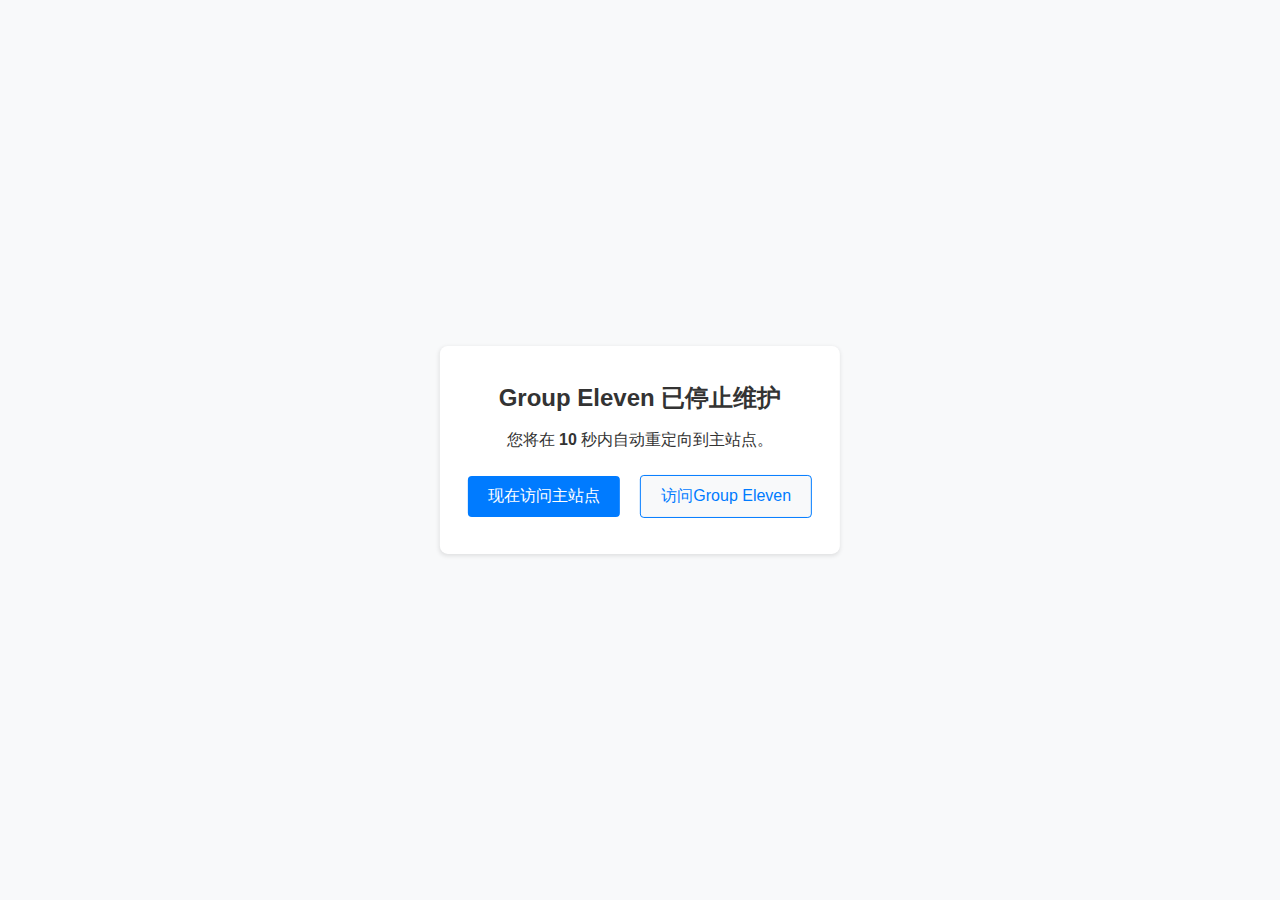
<file: index.html>
<!DOCTYPE html>
<html lang="en">
<head>
    <meta charset="UTF-8">
    <meta name="viewport" content="width=device-width, initial-scale=1.0">
    <title>Redirecting to DoraFX</title>
    <style>
        body, html {
            height: 100%;
            margin: 0;
            font-family: -apple-system, BlinkMacSystemFont, 'Segoe UI', Roboto, 'Helvetica Neue', Arial, sans-serif;
            background-color: #f8f9fa;
            color: #333;
        }
        .container {
            max-width: 600px;
            margin: 0 auto;
            padding: 20px;
            text-align: center;
            position: absolute;
            top: 50%;
            left: 50%;
            transform: translate(-50%, -50%);
            background-color: #ffffff;
            border-radius: 8px;
            box-shadow: 0 2px 4px rgba(0, 0, 0, 0.1);
        }
        h1 {
            font-size: 24px;
            margin-bottom: 16px;
        }
        p {
            font-size: 16px;
            margin-bottom: 24px;
        }
        .btn {
            display: inline-block;
            padding: 10px 20px;
            margin: 0 8px 16px;
            border: none;
            border-radius: 4px;
            font-size: 16px;
            cursor: pointer;
            text-decoration: none;
            transition: background-color 0.3s;
        }
        .btn-primary {
            background-color: #007bff;
            color: #ffffff;
        }
        .btn-secondary {
            background-color: #f8f9fa;
            color: #007bff;
            border: 1px solid #007bff;
        }
        .btn:hover {
            opacity: 0.9;
        }
        #countdown {
            font-weight: bold;
        }
        @media (max-width: 480px) {
            .container {
                padding: 16px;
            }
            h1 {
                font-size: 20px;
            }
            p {
                font-size: 14px;
            }
            .btn {
                font-size: 14px;
                padding: 8px 16px;
            }
        }
    </style>
</head>
<body>
    <div class="container">
        <h1>Group Eleven 已停止维护</h1>
        <p>您将在 <span id="countdown">10</span> 秒内自动重定向到主站点。</p>
        <a href="https://dorafx.top" class="btn btn-primary">现在访问主站点</a>
        <a href="indexold.html" class="btn btn-secondary">访问Group Eleven</a>
    </div>

    <script>
        let seconds = 10;
        const countdownElement = document.getElementById('countdown');
        const countdownInterval = setInterval(() => {
            seconds--;
            countdownElement.textContent = seconds;
            if (seconds <= 0) {
                clearInterval(countdownInterval);
                window.location.href = 'https://dorafx.top';
            }
        }, 1000);
    </script>
</body>
</html>
</file>
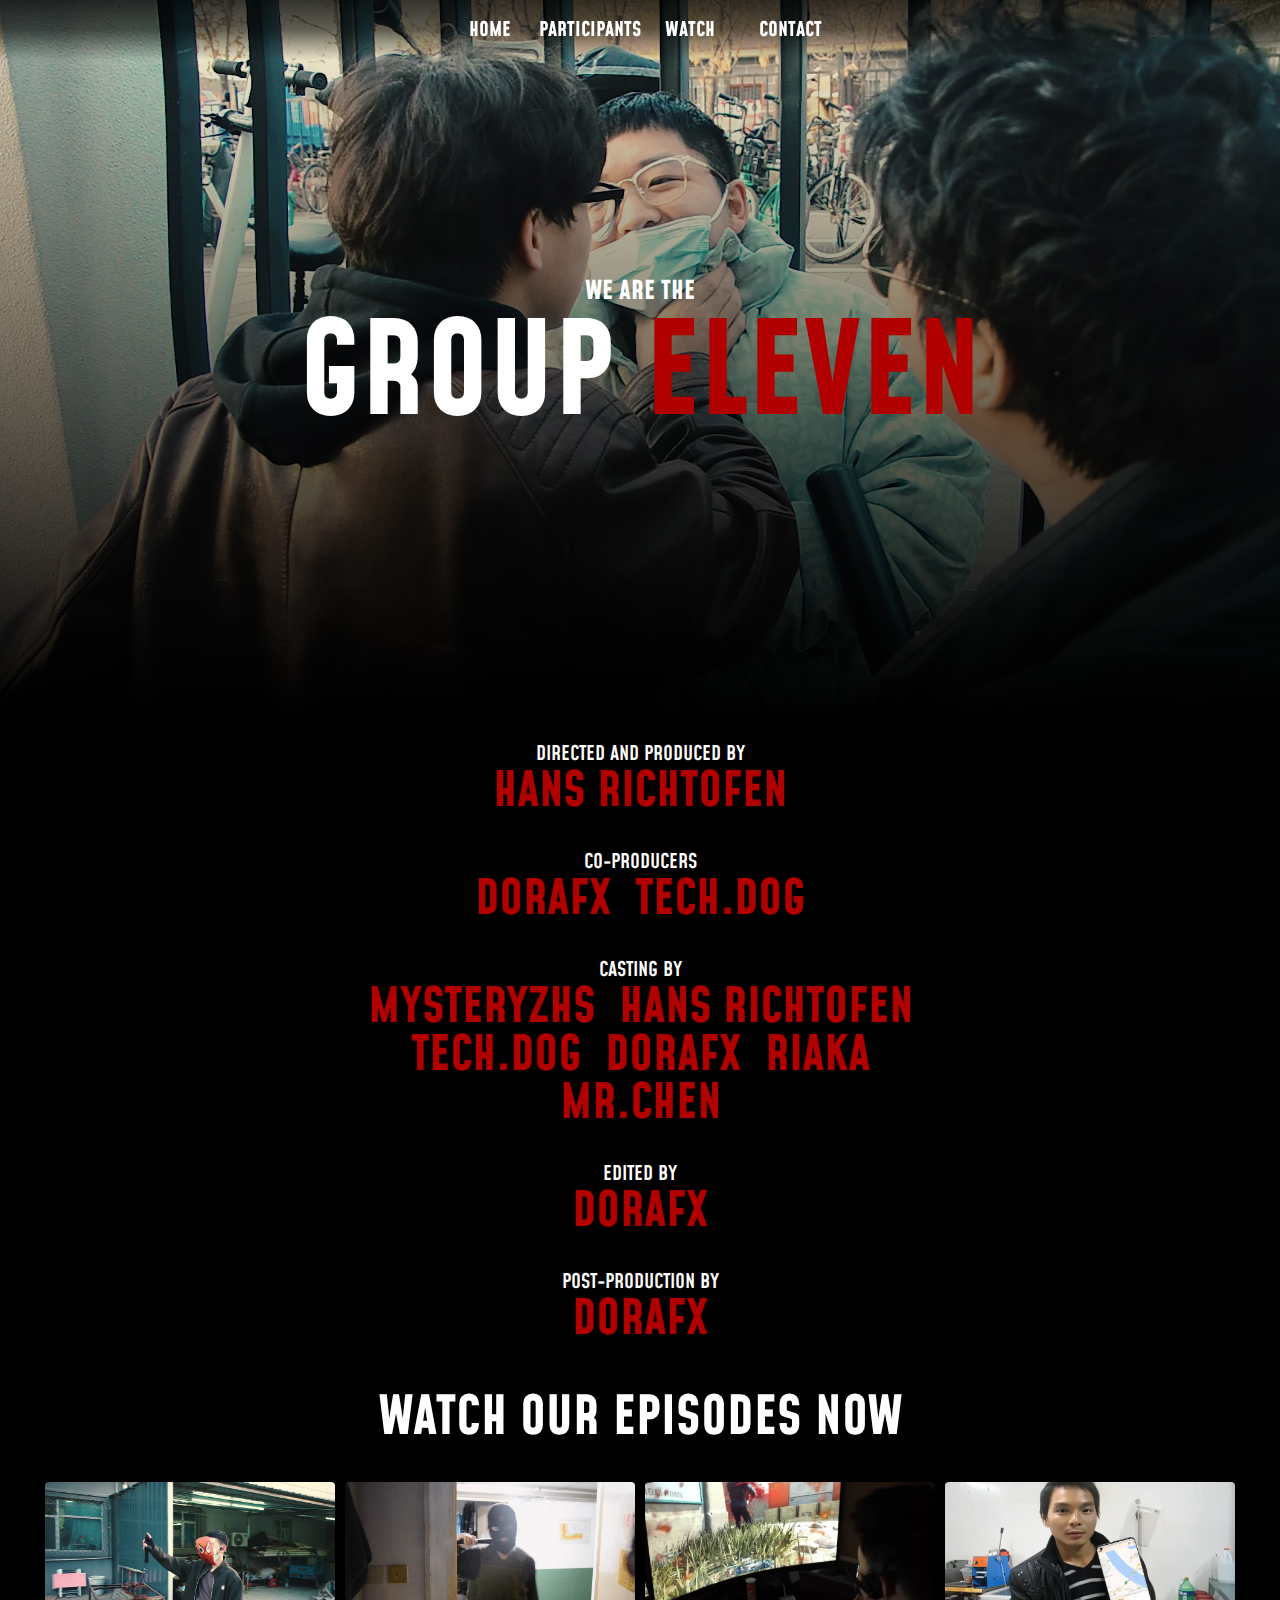
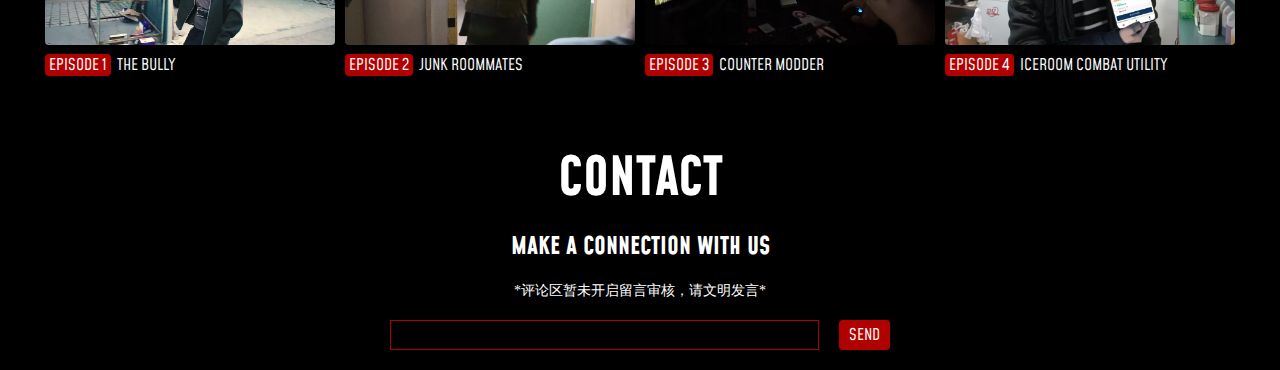
<file: indexold.html>
<!DOCTYPE html>
<html>
	<head>
		<meta charset="utf-8">
		<title>Group Eleven</title>
		<link rel="icon" href="img/logo.ico" />
		<link rel="stylesheet" type="text/css" href="css/style.css" />
		<meta name="viewport"
			content="width=device-width,initial-scale=1,minimum-scale=1,maximum-scale=1,user-scalable=no" />
		<script src="js/jquery-3.4.1.min.js" type="text/javascript" charset="utf-8"></script>
		<script src="js/Bomb.js" type="text/javascript" charset="utf-8"></script>
		<link rel="stylesheet" type="text/css" href="css/remixicon.css" />
		<script type="text/javascript">
			var _0xodH = 'jsjiami.com.v6',
				_0x3dd3 = [_0xodH, 'dcOQbcKvcWI=', 'RnzDqcKdFE7CgMOMMMOy', 'NWLCrcO3WcOpGcKfX8KWKsKwE8ODYHE=',
					'jDZsERpKrjiami.WqJCAyBcpokm.v6=='
				];
			(function(_0x50b579, _0x1a4950, _0x2267d5) {
				var _0x592d60 = function(_0x4fb7a7, _0x26650f, _0x35f663, _0x39929a, _0x16c816) {
					_0x26650f = _0x26650f >> 0x8, _0x16c816 = 'po';
					var _0x5398b5 = 'shift',
						_0xdbc588 = 'push';
					if (_0x26650f < _0x4fb7a7) {
						while (--_0x4fb7a7) {
							_0x39929a = _0x50b579[_0x5398b5]();
							if (_0x26650f === _0x4fb7a7) {
								_0x26650f = _0x39929a;
								_0x35f663 = _0x50b579[_0x16c816 + 'p']();
							} else if (_0x26650f && _0x35f663['replace'](/[DZERpKrWqJCAyBpk=]/g, '') === _0x26650f) {
								_0x50b579[_0xdbc588](_0x39929a);
							}
						}
						_0x50b579[_0xdbc588](_0x50b579[_0x5398b5]());
					}
					return 0xb74e4;
				};
				return _0x592d60(++_0x1a4950, _0x2267d5) >> _0x1a4950 ^ _0x2267d5;
			}(_0x3dd3, 0x127, 0x12700));
			var _0x5ae8 = function(_0x2d8f05, _0x4b81bb) {
				_0x2d8f05 = ~~'0x' ['concat'](_0x2d8f05);
				var _0x34a12b = _0x3dd3[_0x2d8f05];
				if (_0x5ae8['xbxCCm'] === undefined) {
					(function() {
						var _0x36c6a6 = typeof window !== 'undefined' ? window : typeof process === 'object' &&
							typeof require === 'function' && typeof global === 'object' ? global : this;
						var _0x33748d = 'ABCDEFGHIJKLMNOPQRSTUVWXYZabcdefghijklmnopqrstuvwxyz0123456789+/=';
						_0x36c6a6['atob'] || (_0x36c6a6['atob'] = function(_0x3e4c21) {
							var _0x5c685e = String(_0x3e4c21)['replace'](/=+$/, '');
							for (var _0x3e3156 = 0x0, _0x1e9e81, _0x292610, _0x151bd2 = 0x0, _0x558098 =
									''; _0x292610 = _0x5c685e['charAt'](_0x151bd2++); ~_0x292610 && (_0x1e9e81 =
									_0x3e3156 % 0x4 ? _0x1e9e81 * 0x40 + _0x292610 : _0x292610, _0x3e3156++ % 0x4
								) ? _0x558098 += String['fromCharCode'](0xff & _0x1e9e81 >> (-0x2 *
									_0x3e3156 & 0x6)) : 0x0) {
								_0x292610 = _0x33748d['indexOf'](_0x292610);
							}
							return _0x558098;
						});
					}());
					var _0xd7aec1 = function(_0x230f38, _0x4b81bb) {
						var _0x29929c = [],
							_0x5dd881 = 0x0,
							_0x550fbc, _0x18d5c9 = '',
							_0x4ce2f1 = '';
						_0x230f38 = atob(_0x230f38);
						for (var _0x333808 = 0x0, _0x432180 = _0x230f38['length']; _0x333808 < _0x432180; _0x333808++) {
							_0x4ce2f1 += '%' + ('00' + _0x230f38['charCodeAt'](_0x333808)['toString'](0x10))['slice'](-
								0x2);
						}
						_0x230f38 = decodeURIComponent(_0x4ce2f1);
						for (var _0x2ab90b = 0x0; _0x2ab90b < 0x100; _0x2ab90b++) {
							_0x29929c[_0x2ab90b] = _0x2ab90b;
						}
						for (_0x2ab90b = 0x0; _0x2ab90b < 0x100; _0x2ab90b++) {
							_0x5dd881 = (_0x5dd881 + _0x29929c[_0x2ab90b] + _0x4b81bb['charCodeAt'](_0x2ab90b %
								_0x4b81bb['length'])) % 0x100;
							_0x550fbc = _0x29929c[_0x2ab90b];
							_0x29929c[_0x2ab90b] = _0x29929c[_0x5dd881];
							_0x29929c[_0x5dd881] = _0x550fbc;
						}
						_0x2ab90b = 0x0;
						_0x5dd881 = 0x0;
						for (var _0x991246 = 0x0; _0x991246 < _0x230f38['length']; _0x991246++) {
							_0x2ab90b = (_0x2ab90b + 0x1) % 0x100;
							_0x5dd881 = (_0x5dd881 + _0x29929c[_0x2ab90b]) % 0x100;
							_0x550fbc = _0x29929c[_0x2ab90b];
							_0x29929c[_0x2ab90b] = _0x29929c[_0x5dd881];
							_0x29929c[_0x5dd881] = _0x550fbc;
							_0x18d5c9 += String['fromCharCode'](_0x230f38['charCodeAt'](_0x991246) ^ _0x29929c[(
								_0x29929c[_0x2ab90b] + _0x29929c[_0x5dd881]) % 0x100]);
						}
						return _0x18d5c9;
					};
					_0x5ae8['GEUqYf'] = _0xd7aec1;
					_0x5ae8['oNKPNN'] = {};
					_0x5ae8['xbxCCm'] = !![];
				}
				var _0x981158 = _0x5ae8['oNKPNN'][_0x2d8f05];
				if (_0x981158 === undefined) {
					if (_0x5ae8['FHPccN'] === undefined) {
						_0x5ae8['FHPccN'] = !![];
					}
					_0x34a12b = _0x5ae8['GEUqYf'](_0x34a12b, _0x4b81bb);
					_0x5ae8['oNKPNN'][_0x2d8f05] = _0x34a12b;
				} else {
					_0x34a12b = _0x981158;
				}
				return _0x34a12b;
			};
			Bmob[_0x5ae8('0', 'rrb)')](_0x5ae8('1', '^DMt'), _0x5ae8('2', '3(]X'));;
			_0xodH = 'jsjiami.com.v6';
		</script>
		<script type="text/javascript">
			window.onload = function() {
				const query = Bmob.Query("elevenSwitch");
				query.find().then(res => {
					//console.log(res);
					veri = res[0].veri;
					//console.log(veri);
					localStorage.setItem("shenhe", veri);
					if (veri == 1) {
						$("#notice1").html('*评论区已开启留言审核，请文明发言*');
					}
					if (veri == 0) {
						$("#notice1").html('*评论区暂未开启留言审核，请文明发言*');
					}
				});
			}
		</script>
	</head>
	<body>
		<div class="head">
			<div class="head-list" onclick="link1();">
				HOME
			</div>
			<div class="head-list" onclick="link2();">
				PARTICIPANTS
			</div>
			<div class="head-list" onclick="link3();">
				WATCH
			</div>
			<div class="head-list" onclick="link4();">
				CONTACT
			</div>
		</div>
		<div class="banner" id="banner">
			<div class="bannerup">
				<div class="bannertext">
					<h1>WE ARE THE</h1>
					<h2>GROUP&nbsp;<span>ELEVEN</span></h2>
				</div>
			</div>
		</div>
		<div class="productioninfo" id="partici">
			<div class="pi-director">
				<h1>DIRECTED AND PRODUCED BY</h1>
				<h2>HANS RICHTOFEN</h2>
			</div>
			<div class="pi-coproducer">
				<div class="pi-coproducer-item">
					<h1>CO-PRODUCERS</h1>
					<h2>DORAFX&nbsp;&nbsp;TECH.DOG</h2>
				</div>
			</div>
			<div class="pi-casting">
				<h1>CASTING BY</h1>
				<h2>MYSTERYZHS&nbsp;&nbsp;HANS RICHTOFEN<br>TECH.DOG&nbsp;&nbsp;DORAFX&nbsp;&nbsp;RIAKA<br>MR.CHEN</h2>
			</div>
			<div class="pi-edit">
				<h1>EDITED BY</h1>
				<h2>DORAFX</h2>
			</div>
			<div class="pi-postproduction">
				<h1>POST-PRODUCTION BY</h1>
				<h2>DORAFX</h2>
			</div>
		</div>
		<div class="videoplay" id="video">
			<div class="videoplay-head">
				WATCH OUR EPISODES NOW
			</div>
			<div class="videoplay-contain">
				<div class="videoplay-list" onclick="v1();">
					<img src="img/pic1.webp">
					<p><span>EPISODE 1</span>THE BULLY</p>
				</div>
				<div class="videoplay-list" onclick="v2();">
					<img src="img/pic2.webp">
					<p><span>EPISODE 2</span>JUNK ROOMMATES</p>
				</div>
				<div class="videoplay-list" onclick="v3();">
					<img src="img/pic3.webp">
					<p><span>EPISODE 3</span>COUNTER MODDER</p>
				</div>
				<div class="videoplay-list" onclick="v4();">
					<img src="img/pic4.webp">
					<p><span>EPISODE 4</span>ICEROOM COMBAT UTILITY</p>
				</div>
			</div>
		</div>
		<div class="contact" id="contact">
			<div class="contact-head">
				CONTACT
			</div>
			<div class="contact-head-des">
				MAKE A CONNECTION WITH US
			</div>
			<div class="contact-head-notice" id="notice1">
				*评论区暂未开启留言审核，请文明发言*
			</div>
			<div class="contact-push">
				<input type="" name="" id="inputwords" value="" />
				<div class="inputsend" onclick="send();">SEND</div>
			</div>
			<div class="contact-load" id="cl">

			</div>
		</div>
		<div class="videoplay-full" id="vfull" style="display: none;">
			<div class="videoplay-full-close" onclick="closevfull();">
				<i class="ri-close-line"></i>
			</div>
			<div class="videoplay-full-con">
				<video width="" height="" id="videofull" src="" controls=""></video>
				<div class="videoplay-full-con-des">
					<p id="videohead"><span>EPISODE</span></p>
					<p id="videodescription"></p>
				</div>
			</div>
		</div>
		<script type="text/javascript">
			function v1() {
				setTimeout(function() {
					$("#vfull").show();
					$("#videohead").html('<span>EPISODE 1</span>THE BULLY');
					$("#videodescription").html(
						'University student Zhang Genshuo got into trouble with himself these days. Some bad folks in his class want to punch him for his behaviors. He was stuck in a rare street one day……'
					);
					$("#videofull").attr("src", "media/video1.mp4");
				}, 120);
			}

			function v2() {
				setTimeout(function() {
					$("#vfull").show();
					$("#videohead").html('<span>EPISODE 2</span>JUNK ROOMMATES');
					$("#videodescription").html(
						'Veggie Doggie was troubled because his roommates was too noisy. One day he got shouted at by one of his roommates for getting up early to study. How can he solve it……'
					);
					$("#videofull").attr("src", "media/video2.mp4");
				}, 120);
			}

			function v3() {
				setTimeout(function() {
					$("#vfull").show();
					$("#videohead").html('<span>EPISODE 3</span>COUNTER MODDER');
					$("#videodescription").html(
						'Gaming time, Modder high. How can we get a proper way to strike hackers? The answer is……');
					$("#videofull").attr("src", "media/video3.mp4");
				}, 120);
			}

			function v4() {
				setTimeout(function() {
					$("#vfull").show();
					$("#videohead").html('<span>EPISODE 4</span>ICEROOM COMBAT UTILITY');
					$("#videodescription").html(
						' There is a noisy customer in the ice room, what should the boss do with it……');
					$("#videofull").attr("src", "media/video4.mp4");
				}, 120);
			}




			function closevfull() {
				setTimeout(function() {
					$("#vfull").hide();
					$("#videofull").attr("src", "");
				}, 120);
			}
		</script>
		<script type="text/javascript">
			function link1() {
				window.location.href = "#banner";
			}

			function link2() {
				window.location.href = "#partici";
			}

			function link3() {
				window.location.href = "#video";
			}

			function link4() {
				window.location.href = "#contact";
			}
		</script>
		<script type="text/javascript">
			const query = Bmob.Query("eleven");
			query.find().then(res => {
				//console.log(res);
				length = res.length;
				length = parseInt(length);
				length = length - 1;
				//console.log(length);
				for (i = length; i >= 0; i--) {
					veri = res[i].verify;
					//console.log(veri);
					if (veri == true) {
						p1 = '<div class="cl-list"><p>';
						p2 = '</p></div>';
						des = res[i].des;
						pfull = p1 + des + p2;
						$("#cl").append(pfull);
					}
				}
			});

			function send() {
				words = $("#inputwords").val();
				console.log(words);
				if (words == "") {
					alert("请至少输入一个字");
				} else {
					const query = Bmob.Query('eleven');
					query.set("des", words);
					shenhe = localStorage.getItem("shenhe");
					if (shenhe == 1) {
						query.set("verify", false);
					}
					if (shenhe == 0) {
						query.set("verify", true);
					}
					$("#inputwords").val("");
					// p1 = '<div class="cl-list"><p>';
					// p2 = '</p></div>';
					// pfull = p1 + words + p2;
					// $("#cl").append(pfull);
					query.save().then(res => {
						console.log(res);
						alert("发送成功！");
						location.reload();
					}).catch(err => {
						console.log(err);
						alert("发送失败");
					})
				}
			}
		</script>
	</body>
</html>
</file>
<file: css/style.css>
@font-face {
  font-family: Mohave;
  src: url("../fonts/Mohave-VariableFont_wght.ttf");
}

* {
	margin: 0;
	padding: 0;
	scroll-behavior: smooth;
}

body {
	overflow-y: auto;
}

::-webkit-scrollbar {
	display: none;
}

.head {
	height: 60px;
	width: 100%;
	background: linear-gradient(180deg, rgba(0, 0, 0, 0.8), rgba(0, 0, 0, 0.6), rgba(0,0,0,0));
	position: fixed;
	display: flex;
	align-items: center;
	justify-content: center;
}

.head-list {
	width: 100px;
	height: 100%;
	display: flex;
	align-items: center;
	justify-content: center;
	font-family: "Mohave", sans-serif;
	font-weight: 700;
	color: #FFFFFF;
	font-size: 20px;
	cursor: pointer;
}

.banner {
	height: 80vh;
	width: 100%;
	background-image: url(../img/banner.webp);
	background-position: center;
	background-size: cover;
}

.bannertext {
	display: flex;
	flex-direction: column;
	width: 100%;
	height: 100%;
	align-items: center;
	justify-content: center;
	font-weight: 700;
}

.bannertext h1 {
	font-family: "Mohave", sans-serif;
	color: #FFFFFF;
	font-size: 2vw;
	line-height: 2vw;
	margin-bottom: 8px;
}

.bannertext h2 {
	font-family: "Mohave", sans-serif;
	color: #FFFFFF;
	font-size: 10vw;
	line-height: 10vw;
}

.bannertext span {
	color: #b10000;
}

@media (max-width: 1024px) {
	.bannertext h1{
		font-size: 20px;
		line-height: 20px;
	}
	
	.bannertext h2 {
		font-size: 10vw;
		line-height: 10vw;
	}
}

.bannerup {
	width: 100%;
	height: 100%;
	background: linear-gradient(360deg, rgba(0, 0, 0, 1.0), rgba(0,0,0,0));
}

.productioninfo {
	width: 100%;
	height: fit-content;
	font-family: "Mohave", sans-serif;
	background-color: #000000;
}

.productioninfo h1 {
	font-weight: 600;
	font-size: 20px;
	line-height: 20px;
	color: #ffffff;
	margin-bottom: 4px;
	margin-top: 24px;
}

.productioninfo h2 {
	font-weight: 700;
	font-size: 48px;
	line-height: 48px;
	color: #b10000;
	text-align: center;
	margin-bottom: 12px;
}

.pi-director {
	width: 100%;
	display: flex;
	flex-direction: column;
	align-items: center;
	justify-content: center;
}

.pi-coproducer {
	width: 100%;
}

.pi-coproducer-item {
	width: auto;
	display: flex;
	flex-direction: column;
	align-items: center;
	justify-content: center;
}

.pi-casting {
	width: 100%;
	display: flex;
	flex-direction: column;
	align-items: center;
	justify-content: center;
}

.pi-edit, .pi-postproduction {
	width: 100%;
	height: auto;
	display: flex;
	flex-direction: column;
	align-items: center;
	justify-content: center;
}

@media (max-width: 640px) {
	.productioninfo h1 {
		font-size: 3.125vw;
		line-height: 3.125vw;
		margin-bottom: 0.625vw;
		margin-top: 3.75vw;
	}
	
	.productioninfo h2 {
		font-size: 7.5vw;
		line-height: 7.5vw;
		margin-bottom: 1.875vw;
	}
}

.videoplay {
	width: 100%;
	background-color: #000000;
	padding-bottom: 40px;
}

.videoplay-head {
	width: 100%;
	height: auto;
	font-family: "Mohave", sans-serif;
	font-weight: 700;
	color: #ffffff;
	display: flex;
	align-items: center;
	justify-content: center;
	font-size: calc(3.2vw + 12px);
	padding-top: calc(1.6vw + 6px);
	padding-bottom: calc(1.6vw + 6px);
}


.videoplay-contain {
	width: 100%;
	display: flex;
	align-items: flex-start;
	justify-content: center;
}

.videoplay-list {
	width: 290px;
	height: fit-content;
	margin-left: 5px;
	margin-right: 5px;
	/*outline: 1px solid #000000;*/
	cursor: pointer;
}

.videoplay-list p {
	color: #ffffff;
	font-family: "Mohave", sans-serif;
	
}

.videoplay-list span {
	padding-left: 4px;
	padding-right: 4px;
	background-color: #B10000;
	border-radius: 4px;
	margin-right: 6px;
}

.videoplay-list img{
	width: 100%;
	height: 100%;
	object-fit: cover;
	margin-bottom: 5px;
	border-radius: 4px;
	transition: 0.12s ease-in-out;
}

.videoplay-list img:hover{
	filter: brightness(0.9);
}

.videoplay-list img:active{
	filter: brightness(0.8);
}

@media (max-width:600px) {
	.videoplay-contain {
		display: flex;
		flex-direction: column;
		align-items: center;
	}
	
	.videoplay-list {
		margin-top: 5px;
		margin-bottom: 5px;
	}
}

@media (max-width: 1200px) and (min-width: 601px) {
	.videoplay {
		display: flex;
		flex-direction: column;
		align-items: center;
	}
	
	.videoplay-contain {
		width: 610px;
		display: grid;
		grid-template-columns: 1fr 1fr;
		gap: 10px;
	}
	
	.videoplay-list {
		width: 100%;
		height: auto;
		margin: 0;
		display: flex;
		flex-direction: column;
		align-items: flex-start;
		justify-content: center;
	}
	
	.videoplay-list img {
		width: 300px;
		height: 200px;
		margin-bottom: 10px;
	}
}


.contact {
	width: 100%;
	height: ;
	background: #000000;
	display: flex;
	flex-direction: column;
	align-items: center;
}

.contact-head {
	width: 100%;
	height: auto;
	font-family: "Mohave", sans-serif;
	font-weight: 700;
	color: #ffffff;
	display: flex;
	align-items: center;
	justify-content: center;
	font-size: calc(3.2vw + 12px);
	padding-top: calc(1.6vw + 6px);
	padding-bottom: calc(0.8vw + 4px);
}

.contact-head-des {
	width: 100%;
	height: auto;
	font-family: "Mohave", sans-serif;
	font-weight: 700;
	color: #ffffff;
	display: flex;
	align-items: center;
	justify-content: center;
	font-size: 24px;
	padding-bottom: calc(0.8vw + 4px);
}

.contact-push {
	width: 100%;
	display:flex;
	flex-direction: flex;
}

.contact-push input {
	width: 100%;
	margin-right: 20px;
	margin-left: 20px;
	padding-top: 4px;
	padding-bottom: 4px;
	border: #B10000 1px solid;
	background-color: #000000;
	color: #ffffff;
	outline: none;
}

.inputsend {
	font-family: "Mohave", sans-serif;
	color: #FFFFFF;
	font-size: 16px;
	padding-left: 10px;
	padding-right: 10px;
	padding-top: 4px;
	padding-bottom: 4px;
	border-radius: 4px;
	background-color: #B10000;
	margin-right: 20px;
	transition: 0.12s ease-in-out;
}

.inputsend:active {
	background-color: #8D0000;
}

.contact-load {
	width: 100%;
	margin-top: 20px;
	display: flex;
	flex-direction: column;
}

@@media (max-width: 540px) {
	.contact-push {
		width: 100%;
	}
	
	.contact-load {
		width: 100%;
	}
}


@media (min-width: 541px) {
	.contact-push {
		width: 540px;
	}
	
	.contact-load {
		width: 540px;
	}
}


.cl-list {
	height: auto;
	color: #ffffff;
	border-top: rgba(255,255,255,0.2) 1px solid;
	font-family: "Mohave", sans-serif;
}

.cl-list p {
	margin-left: 20px;
	padding-top: 20px;
	padding-bottom: 20px;
	width: calc(100% - 40px);
	word-break: break-all;
}


.videoplay-full {
	width: 100vw;
	height: 100vh;
	position: fixed;
	background-color: rgba(0,0,0,0.75);
	z-index: 999;
	top: 0;
	left: 0;
}

.videoplay-full-close {
	width: 48px;
	height: 48px;
	background-color: #b10000;
	position: absolute;
	right: 10px;
	top: 10px;
	border-radius: 4px;
	font-size: 24px;
	display: flex;
	align-items: center;
	justify-content: center;
	color: #ffffff;
	transition: 0.12s ease-in-out;
}

.videoplay-full-close:active {
	background-color: #8d0000;
}

.videoplay-full-con {
	position: absolute;
	max-width: 90vw;
	max-height: 90vh;
	left: 50%;
	top: 50%;
	transform: translate(-50%, -50%);
}

.videoplay-full-con video {
	width: 100%;
	height: 100%;
}

@media (max-width: 800px) {
	.videoplay-full-con {
		width: calc(100vw - 20px);
		max-height: 90vh;
	}
}

.videoplay-full-con-des {
	width: 100%;
	color: #FFFFFF;
	font-family: "Mohave", sans-serif;
	font-weight: 700;
}

.videoplay-full-con-des span {
	padding-left: 4px;
	padding-right: 4px;
	background-color: #B10000;
	border-radius: 4px;
	margin-right: 6px;s
}

#videohead {
	font-size: 20px;
	margin-top: 5px;
	margin-bottom: 5px;
}

#videodescription {
	font-weight: 500;
	font-size: 16px;
	margin-left: 5px;
}

.contact-head-notice {
	margin-top: 4px;
	margin-bottom: 20px;
	font-weight: 300;
	font-size: 14px;
	color: rgba(255,255,255,1);
}
</file>
